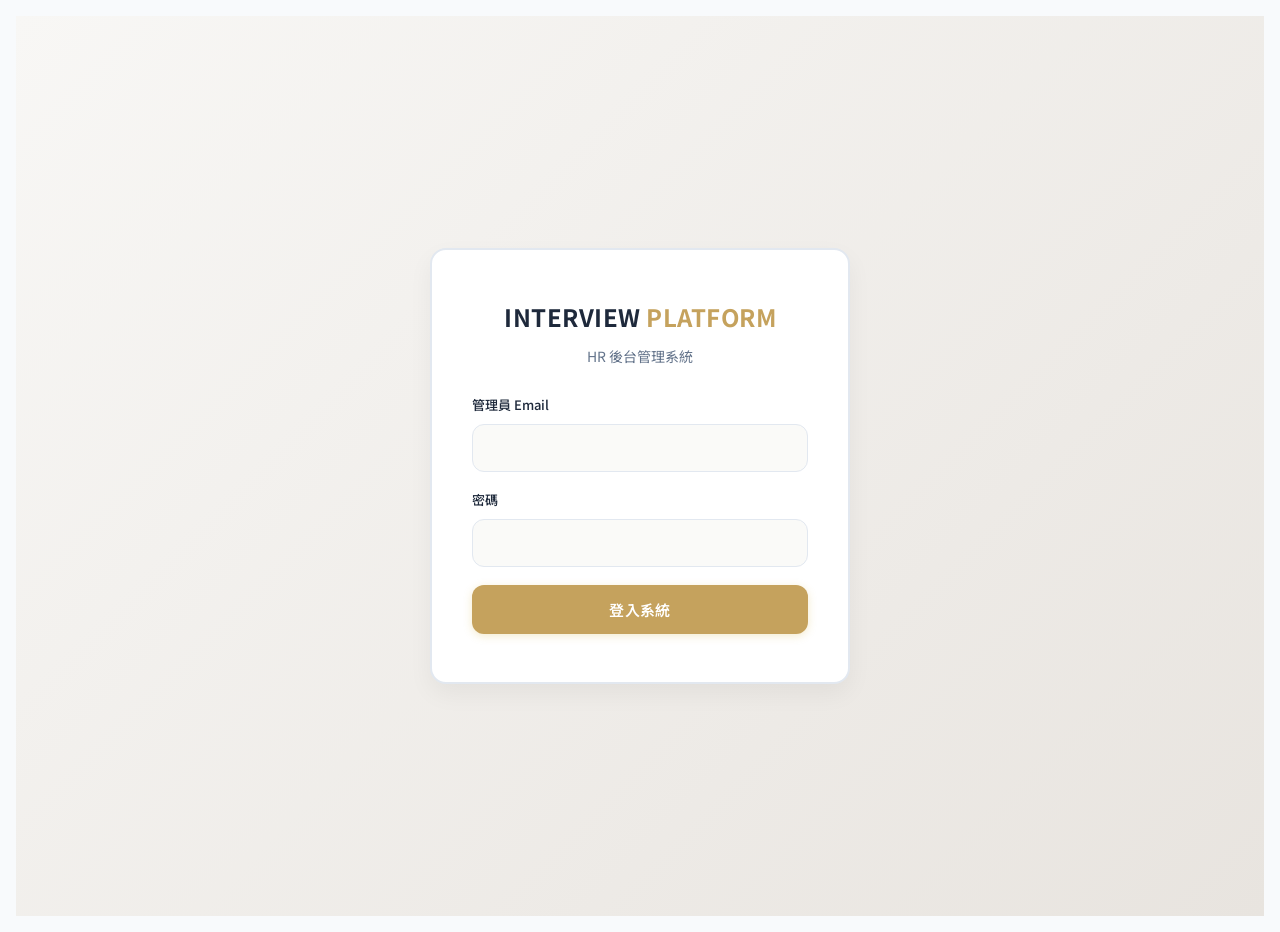
<file: templates/hr_login.html>
<!DOCTYPE html>
<html lang="zh-Hant">
<head>
  <meta charset="UTF-8" />
  <meta name="viewport" content="width=device-width, initial-scale=1.0" />
  <title>HR 後台登入 — Interview Platform</title>

  <link rel="preconnect" href="https://fonts.googleapis.com" />
  <link href="https://fonts.googleapis.com/css2?family=Noto+Sans+TC:wght@400;500;700&display=swap" rel="stylesheet" />
  <link rel="stylesheet" href="/static/css/style.css" />
  
  <!-- Google Sign-In Library -->
  <script src="https://accounts.google.com/gsi/client" async defer></script>

  <style>
    :root {
      --primary: #C5A25D;
      --primary-hover: #b08e4d;
      --border: #e2e8f0;
      --bg: #f8fafc;
      --text1: #1e293b;
      --text2: #64748b;
      --danger: #ef4444;
      --radius: 12px;
      --card-shadow: 0 10px 25px rgba(0,0,0,.05);
    }

    *, *::before, *::after { box-sizing: border-box; margin: 0; padding: 0; }

    html { height: 100%; }

    body {
      font-family: "Noto Sans TC", sans-serif;
      background: var(--bg);
      min-height: 100vh;
      min-height: 100dvh; /* dynamic viewport for mobile browsers */
      display: flex;
      align-items: center;
      justify-content: center;
      padding: 16px;
    }

    .login-wrap {
      width: 100%;
      display: flex;
      justify-content: center;
    }

    .login-card {
      width: 100%;
      max-width: 420px;
      background: white;
      border-radius: 16px;
      padding: clamp(28px, 6vw, 48px) clamp(20px, 6vw, 40px);
      box-shadow: var(--card-shadow);
    }

    .login-logo {
      text-align: center;
      font-size: clamp(18px, 5vw, 24px);
      font-weight: 700;
      color: var(--text1);
      letter-spacing: 0.5px;
    }

    .login-logo span { color: var(--primary); }

    .login-subtitle {
      text-align: center;
      margin-top: 8px;
      margin-bottom: 28px;
      color: var(--text2);
      font-size: 14px;
    }

    .form-group { margin-bottom: 18px; }

    .form-group label {
      display: block;
      margin-bottom: 8px;
      font-size: 13px;
      font-weight: 500;
      color: var(--text1);
    }

    .form-group input {
      width: 100%;
      padding: 11px 14px;
      border-radius: var(--radius);
      border: 1px solid var(--border);
      font-size: 15px;
      font-family: inherit;
      outline: none;
      transition: all .2s;
      /* Prevent iOS zoom on focus (font-size >= 16px triggers zoom) */
      font-size: max(16px, 1em);
    }

    .form-group input:focus {
      border-color: var(--primary);
      box-shadow: 0 0 0 3px rgba(197, 162, 93, 0.1);
    }

    .btn {
      width: 100%;
      border: none;
      border-radius: var(--radius);
      padding: 14px 16px;
      font-size: 15px;
      font-weight: 600;
      font-family: inherit;
      cursor: pointer;
      transition: all .2s;
      display: flex;
      align-items: center;
      justify-content: center;
      gap: 8px;
      /* Minimum touch target: 44px */
      min-height: 44px;
    }

    .btn-primary {
      background: var(--primary);
      color: white;
    }

    .btn-primary:hover {
      background: var(--primary-hover);
      transform: translateY(-1px);
    }

    .btn:disabled {
      opacity: .7;
      cursor: not-allowed;
      transform: none;
    }

    .alert {
      margin-bottom: 20px;
      padding: 12px 14px;
      border-radius: 8px;
      font-size: 14px;
    }

    .alert-error {
      background: #fef2f2;
      color: var(--danger);
      border: 1px solid #fee2e2;
    }

    .footer-tip {
      margin-top: 28px;
      text-align: center;
      font-size: 12px;
      color: var(--text2);
      line-height: 1.6;
      background: #f1f5f9;
      padding: 12px;
      border-radius: 8px;
    }

    .loading-spinner {
      width: 18px;
      height: 18px;
      border: 2px solid rgba(255,255,255,.3);
      border-top-color: white;
      border-radius: 50%;
      animation: spin .7s linear infinite;
      flex-shrink: 0;
    }

    @keyframes spin { to { transform: rotate(360deg); } }

    .divider {
      display: flex;
      align-items: center;
      margin: 20px 0 16px;
      gap: 12px;
      color: var(--text2);
      font-size: 12px;
    }

    .divider::before,
    .divider::after {
      content: '';
      flex: 1;
      height: 1px;
      background: var(--border);
    }

    .btn-google {
      width: 100%;
      background: white;
      color: var(--text1);
      border: 1px solid var(--border);
    }

    .btn-google:hover {
      background: #f8f9fa;
      border-color: #d0d5dd;
      transform: translateY(-1px);
    }

    .google-icon {
      width: 18px;
      height: 18px;
      flex-shrink: 0;
    }

    /* ── Small phone (≤ 380px) ── */
    @media (max-width: 380px) {
      body { padding: 12px; align-items: flex-start; padding-top: 32px; }
      .login-card { border-radius: 12px; }
      .btn { font-size: 14px; }
    }
  </style>
</head>

<body>

<div class="login-wrap">
  <div class="login-card">
    <div class="login-logo">
      INTERVIEW <span>PLATFORM</span>
    </div>

    <div class="login-subtitle">HR 後台管理系統</div>

    <div id="error-msg" class="alert alert-error" style="display:none"></div>

    <form id="login-form">
      <div class="form-group">
        <label>管理員 Email</label>
        <input type="email" id="email" placeholder="" required autocomplete="email" />
      </div>

      <div class="form-group">
        <label>密碼</label>
        <input type="password" id="password" placeholder="" required autocomplete="current-password" />
      </div>

      <button type="submit" class="btn btn-primary" id="login-btn" style="margin-top:4px">
        登入系統
      </button>
    </form>

    <!-- <div class="divider">繼續使用</div> -->

    <!-- <button type="button" class="btn btn-google" id="google-login-btn" onclick="handleGoogleLogin()">
      <svg class="google-icon" viewBox="0 0 24 24" xmlns="http://www.w3.org/2000/svg">
        <path fill="#4285F4" d="M22.56 12.25c0-.78-.07-1.53-.2-2.25H12v4.26h5.92c-.26 1.37-1.04 2.53-2.21 3.31v2.77h3.57c2.08-1.92 3.28-4.74 3.28-8.09z"/>
        <path fill="#34A853" d="M12 23c2.97 0 5.46-.98 7.28-2.66l-3.57-2.77c-.98.66-2.23 1.06-3.71 1.06-2.86 0-5.29-1.93-6.16-4.53H2.18v2.84C3.99 20.53 7.7 23 12 23z"/>
        <path fill="#FBBC05" d="M5.84 14.09c-.22-.66-.35-1.36-.35-2.09s.13-1.43.35-2.09V7.07H2.18C1.43 8.55 1 10.22 1 12s.43 3.45 1.18 4.93l2.85-2.22.81-.62z"/>
        <path fill="#EA4335" d="M12 5.38c1.62 0 3.06.56 4.21 1.64l3.15-3.15C17.45 2.09 14.97 1 12 1 7.7 1 3.99 3.47 2.18 7.07l3.66 2.84c.87-2.6 3.3-4.53 6.16-4.53z"/>
      </svg>
      使用 Google 帳號登入
    </button>

    <div class="footer-tip">
      <strong>測試帳號資訊</strong><br>
      帳號：admin@example.com<br>
      密碼：Admin1234
    </div>
  </div>
</div> -->

<script>
const loginForm = document.getElementById('login-form');
const loginBtn = document.getElementById('login-btn');
const errorEl = document.getElementById('error-msg');

loginForm.addEventListener('submit', async (e) => {
    e.preventDefault();
    errorEl.style.display = 'none';

    loginBtn.disabled = true;
    loginBtn.innerHTML = `<span class="loading-spinner"></span> 登入中...`;

    try {
        const form = new FormData();
        form.append('username', document.getElementById('email').value.trim());
        form.append('password', document.getElementById('password').value);

        const res = await fetch('/api/hr/login', {
            method: 'POST',
            body: form,
            credentials: 'include'
        });

        const contentType = res.headers.get('content-type');
        if (!contentType || !contentType.includes('application/json')) {
            throw new Error(`伺服器錯誤 (${res.status})`);
        }

        const data = await res.json();

        if (!res.ok) {
            throw new Error(data.detail || data.message || '登入失敗');
        }

        if (data.ok) {
            window.location.href = '/hr';
            return;
        }
        throw new Error('登入失敗');

    } catch (err) {
        console.error(err);
        errorEl.textContent = err.message || '登入失敗';
        errorEl.style.display = 'block';

        loginBtn.disabled = false;
        loginBtn.innerHTML = '登入系統';
    }
});

async function handleGoogleLogin() {
    window.location.href = '/api/hr/google-login';
}
</script>

</body>
</html>
</file>
<file: static/css/style.css>
/* ── Reset & Base ── */
*, *::before, *::after { box-sizing: border-box; margin: 0; padding: 0; }

:root {
  --bg:        #f8f7f5;
  --bg2:       #e8e4df;
  --surface:   #ffffff;
  --border:    #e0d9d0;
  --text:      #1a1a1a;
  --text2:     #4a4a48;
  --text3:     #8a8a86;
  --accent:    #d4af37;
  --accent2:   #e5c158;
  --gold:      #d4af37;
  --nav-bg:    #1a1a1a;
  --nav-text:  #e0e0e0;
  --nav-active:#d4af37;
  --radius:    8px;
  --radius-lg: 12px;
  --shadow:    0 4px 16px rgba(0,0,0,.12);
  --shadow-sm: 0 2px 8px rgba(0,0,0,.06);
  --trans:     .2s ease;
}

body {
  font-family: 'Noto Sans TC', 'PingFang TC', 'Microsoft JhengHei', sans-serif;
  background: var(--bg);
  color: var(--text);
  min-height: 100vh;
  font-size: 15px;
  line-height: 1.6;
}

/* ── Nav ── */
nav {
  background: var(--nav-bg);
  height: 60px;
  display: flex;
  align-items: center;
  padding: 0 32px;
  position: sticky;
  top: 0;
  z-index: 100;
  border-bottom: 3px solid var(--nav-active);
  box-shadow: 0 2px 12px rgba(0,0,0,.15);
}
.nav-logo {
  font-size: 15px;
  font-weight: 700;
  letter-spacing: .12em;
  text-transform: uppercase;
  color: #ffffff;
  margin-right: auto;
}
.nav-logo span { color: var(--nav-active); }
.nav-links { display: flex; gap: 8px; align-items: center; }
.nav-links a {
  color: var(--nav-text);
  text-decoration: none;
  font-size: 13px;
  padding: 8px 16px;
  border-radius: 6px;
  transition: color var(--trans), background var(--trans);
  font-weight: 500;
}
.nav-links a:hover  { color: var(--nav-active); background: rgba(212, 175, 55, .1); }
.nav-links a.active { color: var(--nav-active); background: rgba(212, 175, 55, .15); border-bottom: none; border-radius: 6px; }

/* ── Page layout ── */
.page { max-width: 1100px; margin: 0 auto; padding: 40px 24px; }
.page-header { margin-bottom: 32px; }
.page-header h1 { 
  font-size: 28px; 
  font-weight: 700; 
  color: var(--text);
  letter-spacing: -0.5px;
}
.page-header .breadcrumb { 
  font-size: 13px; 
  color: var(--text3); 
  margin-top: 8px;
  font-weight: 500;
}
.page-header .breadcrumb a { color: var(--text3); text-decoration: none; transition: color var(--trans); }
.page-header .breadcrumb a:hover { color: var(--accent); }

/* ── Cards ── */
.card {
  background: var(--surface);
  border: 1.5px solid var(--border);
  border-radius: var(--radius-lg);
  padding: 28px;
  box-shadow: var(--shadow-sm);
  transition: box-shadow var(--trans), border-color var(--trans);
}
.card:hover {
  box-shadow: var(--shadow);
  border-color: rgba(212, 175, 55, 0.3);
}
.card-title {
  font-size: 16px;
  font-weight: 700;
  color: var(--text);
  margin-bottom: 8px;
  display: flex;
  align-items: center;
  gap: 10px;
  letter-spacing: 0.3px;
}

.card-subtitle {
  font-size: 13px;
  color: var(--text3);
  margin-top: 4px;
  font-weight: 400;
}

.card-header {
  display: flex;
  justify-content: space-between;
  align-items: center;
  padding: 24px 28px;
  border-bottom: 2px solid var(--border);
  background: linear-gradient(135deg, #fafaf8 0%, #f5f3f0 100%);
  cursor: pointer;
  transition: background var(--trans);
}

.card-header:hover {
  background: linear-gradient(135deg, #f5f3f0 0%, #f0ebe5 100%);
}

.section-toggle {
  font-size: 12px;
  color: var(--text3);
  white-space: nowrap;
  font-weight: 600;
  text-transform: uppercase;
  letter-spacing: 0.5px;
}

.position-create-row {
  display: grid;
  grid-template-columns: 1fr auto;
  gap: 12px;
  margin-bottom: 20px;
}

.position-create-row input {
  width: 100%;
  min-width: 0;
}

.position-item {
  align-items: center;
  gap: 16px;
}

.position-summary {
  flex: 1;
  min-width: 0;
}

.position-title {
  font-size: 14px;
  font-weight: 600;
  color: var(--text);
}

.position-status {
  display: inline-flex;
  align-items: center;
  padding: 4px 10px;
  border-radius: 999px;
  font-size: 12px;
  font-weight: 500;
  margin-top: 6px;
}

.status-active {
  color: #1a5c2b;
  background: #e9f7ef;
}

.status-inactive {
  color: #5f6368;
  background: #f1f3f4;
}

.position-actions {
  display: flex;
  gap: 8px;
  flex-wrap: wrap;
  align-items: center;
}

.position-actions .btn-sm {
  padding: 8px 10px;
  min-width: unset;
  font-size: 16px;
  line-height: 1;
}

/* Icon button styles for position actions */
.position-actions .btn-ghost {
  color: #4a4a48;
  background: transparent;
  border: 1px solid rgba(212, 175, 55, 0.4);
  transition: all var(--trans);
}

.position-actions .btn-ghost:hover {
  background: rgba(212, 175, 55, 0.1);
  color: var(--accent);
  border-color: var(--accent);
}

.position-actions .btn-danger {
  color: #fff;
  padding: 8px 10px;
  font-size: 16px;
  line-height: 1;
}

.position-actions .btn-danger:hover {
  background: #a01830;
  transform: translateY(-2px);
}

/* ── Form elements ── */
.form-group { margin-bottom: 18px; }
.form-group label { display: block; font-size: 13px; color: var(--text2); margin-bottom: 8px; font-weight: 600; }
.form-group input,
.form-group select,
.form-group textarea {
  width: 100%;
  padding: 11px 14px;
  border: 1.5px solid var(--border);
  border-radius: var(--radius);
  background: #fafaf8;
  color: var(--text);
  font-size: 14px;
  font-family: inherit;
  transition: all var(--trans);
  outline: none;
  appearance: none;
}
.form-group input:hover,
.form-group select:hover,
.form-group textarea:hover {
  border-color: rgba(212, 175, 55, 0.4);
  background: #fff;
}
.form-group input:focus,
.form-group select:focus,
.form-group textarea:focus { 
  border-color: var(--accent);
  background: #fff;
  box-shadow: 0 0 0 3px rgba(212, 175, 55, 0.1);
}
.form-group select { 
  background-image: url("data:image/svg+xml,%3Csvg xmlns='http://www.w3.org/2000/svg' width='12' height='8' viewBox='0 0 12 8'%3E%3Cpath d='M1 1l5 5 5-5' stroke='%231a1a1a' stroke-width='1.5' fill='none' stroke-linecap='round'/%3E%3C/svg%3E"); 
  background-repeat: no-repeat; 
  background-position: right 12px center; 
  padding-right: 32px;
}
.form-row { display: grid; grid-template-columns: 1fr 1fr; gap: 14px; }

/* ── Buttons ── */
.btn {
  display: inline-flex;
  align-items: center;
  gap: 6px;
  padding: 10px 20px;
  border: none;
  border-radius: var(--radius);
  font-size: 13px;
  font-family: inherit;
  cursor: pointer;
  font-weight: 600;
  transition: all var(--trans);
  text-decoration: none;
  letter-spacing: 0.3px;
}
.btn-primary  { background: var(--accent); color: #1a1a1a; box-shadow: 0 2px 8px rgba(212, 175, 55, 0.25); }
.btn-primary:hover  { background: var(--accent2); transform: translateY(-2px); box-shadow: 0 4px 12px rgba(212, 175, 55, 0.35); }
.btn-danger   { background: #c41e3a; color: #fff; box-shadow: 0 2px 8px rgba(196, 30, 58, 0.25); }
.btn-danger:hover   { background: #a01830; transform: translateY(-2px); box-shadow: 0 4px 12px rgba(196, 30, 58, 0.35); }
.btn-ghost    { background: transparent; color: var(--text2); border: 1.5px solid var(--border); font-weight: 600; }
.btn-ghost:hover    { background: var(--bg2); border-color: var(--accent); color: var(--text); }
.btn-sm { padding: 8px 16px; font-size: 12px; }
.btn:disabled { opacity: .5; cursor: not-allowed; transform: none; }

/* ── Badges ── */
.badge {
  display: inline-block;
  padding: 4px 10px;
  border-radius: 999px;
  font-size: 11px;
  font-weight: 700;
  text-transform: uppercase;
  letter-spacing: 0.5px;
}
.badge-open     { background: #e8f5e9; color: #1b5e20; }
.badge-full     { background: #fff3e0; color: #e65100; }
.badge-closed   { background: #eceff1; color: #37474f; }
.badge-cancelled{ background: #ffebee; color: #b71c1c; }
.badge-confirmed{ background: #e8f5e9; color: #1b5e20; }
.badge-completed{ background: #e3f2fd; color: #0d47a1; }
.badge-no_show  { background: #eceff1; color: #37474f; }

/* ── Slot cards ── */
.slot-list { display: flex; flex-direction: column; gap: 12px; }
.slot-item {
  display: flex;
  align-items: center;
  padding: 16px 18px;
  border: 1.5px solid var(--border);
  border-radius: var(--radius);
  background: var(--surface);
  gap: 16px;
  transition: all var(--trans);
}
.slot-item:hover { 
  border-color: rgba(212, 175, 55, 0.4);
  box-shadow: 0 2px 8px rgba(0,0,0,.06);
}
.slot-date { font-size: 12px; color: var(--text3); min-width: 80px; font-weight: 600; }
.slot-time { font-size: 15px; font-weight: 700; min-width: 130px; color: var(--text); }
.slot-meta { font-size: 12px; color: var(--text3); flex: 1; }
.slot-actions { display: flex; gap: 10px; align-items: center; margin-left: auto; }

/* ── Table ── */
.table-wrap { overflow-x: auto; }
table { width: 100%; border-collapse: collapse; font-size: 13px; }
thead th { 
  background: linear-gradient(135deg, #e8e4df 0%, #ddd8d0 100%);
  color: var(--text);
  font-weight: 700;
  padding: 13px 14px;
  text-align: left;
  border-bottom: 2px solid var(--border);
  white-space: nowrap;
  letter-spacing: 0.3px;
}
tbody td { 
  padding: 12px 14px;
  border-bottom: 1px solid #ece7dc;
  color: var(--text);
  font-size: 13px;
}
tbody tr:last-child td { border-bottom: none; }
tbody tr:hover td { background: #fafaf8; }

/* ── Divider ── */
hr.divider { border: none; border-top: 1px solid var(--border); margin: 20px 0; }

/* ── Alert / Toast ── */
.alert { 
  padding: 14px 16px; 
  border-radius: var(--radius); 
  font-size: 13px; 
  margin-bottom: 16px;
  border-left: 4px solid;
}
.alert-error   { background: #ffebee; border-left-color: #c41e3a; color: #b71c1c; }
.alert-success { background: #e8f5e9; border-left-color: #1b5e20; color: #1b5e20; }

#toast {
  position: fixed;
  bottom: 28px;
  right: 28px;
  padding: 14px 22px;
  border-radius: var(--radius);
  font-size: 13px;
  font-weight: 600;
  color: #fff;
  z-index: 9999;
  display: none;
  animation: slideUp .3s ease;
  max-width: 320px;
  box-shadow: 0 4px 16px rgba(0,0,0,.2);
}
#toast.show { display: block; }
#toast.success { background: #2e7d32; }
#toast.error   { background: #c41e3a; }
@keyframes slideUp { from { transform: translateY(16px); opacity: 0; } to { transform: translateY(0); opacity: 1; } }

/* ── Login page ── */
.login-wrap {
  min-height: 100vh;
  display: flex;
  align-items: center;
  justify-content: center;
  background: linear-gradient(135deg, #f8f7f5 0%, #e8e4df 100%);
}
.login-card {
  background: var(--surface);
  border: 2px solid var(--border);
  border-radius: var(--radius-lg);
  padding: 48px 44px;
  width: 400px;
  box-shadow: 0 8px 32px rgba(0,0,0,.12);
}
.login-logo {
  font-size: 14px;
  font-weight: 700;
  letter-spacing: .12em;
  text-transform: uppercase;
  color: var(--text);
  margin-bottom: 8px;
}
.login-logo span { color: var(--accent); }
.login-subtitle { font-size: 13px; color: var(--text3); margin-bottom: 32px; }

/* ── Two-col layout ── */
.two-col { display: grid; grid-template-columns: 1fr 1fr; gap: 24px; align-items: start; }
@media (max-width: 768px) {
  .two-col  { grid-template-columns: 1fr; }
  .form-row { grid-template-columns: 1fr; }
  nav { padding: 0 16px; }
  .nav-logo { font-size: 12px; }
}

/* ── Step indicator ── */
.steps { display: flex; gap: 0; margin-bottom: 28px; }
.step {
  flex: 1;
  text-align: center;
  padding: 12px;
  font-size: 13px;
  color: var(--text3);
  border-bottom: 3px solid var(--border);
  transition: all var(--trans);
  font-weight: 600;
}
.step.active { color: var(--accent); border-bottom-color: var(--accent); }
.step.done   { color: var(--text2); border-bottom-color: var(--text2); }

/* ── Position items ── */
.position-create-row {
  display: grid;
  grid-template-columns: 1fr auto;
  gap: 12px;
  margin-bottom: 20px;
}

.position-create-row input {
  width: 100%;
  min-width: 0;
}

.position-item {
  align-items: center;
  gap: 16px;
}

.position-summary {
  flex: 1;
  min-width: 0;
}

.position-title {
  font-size: 14px;
  font-weight: 700;
  color: var(--text);
  letter-spacing: 0.2px;
}

.position-status {
  display: inline-flex;
  align-items: center;
  padding: 4px 10px;
  border-radius: 999px;
  font-size: 11px;
  font-weight: 700;
  margin-top: 8px;
  text-transform: uppercase;
  letter-spacing: 0.3px;
}

.status-active {
  color: #1b5e20;
  background: #e8f5e9;
}

.status-inactive {
  color: #424242;
  background: #eeeeee;
}

.position-actions {
  display: flex;
  gap: 8px;
  flex-wrap: wrap;
  align-items: center;
}

.position-actions .btn-sm {
  min-width: unset;
}
</file>
